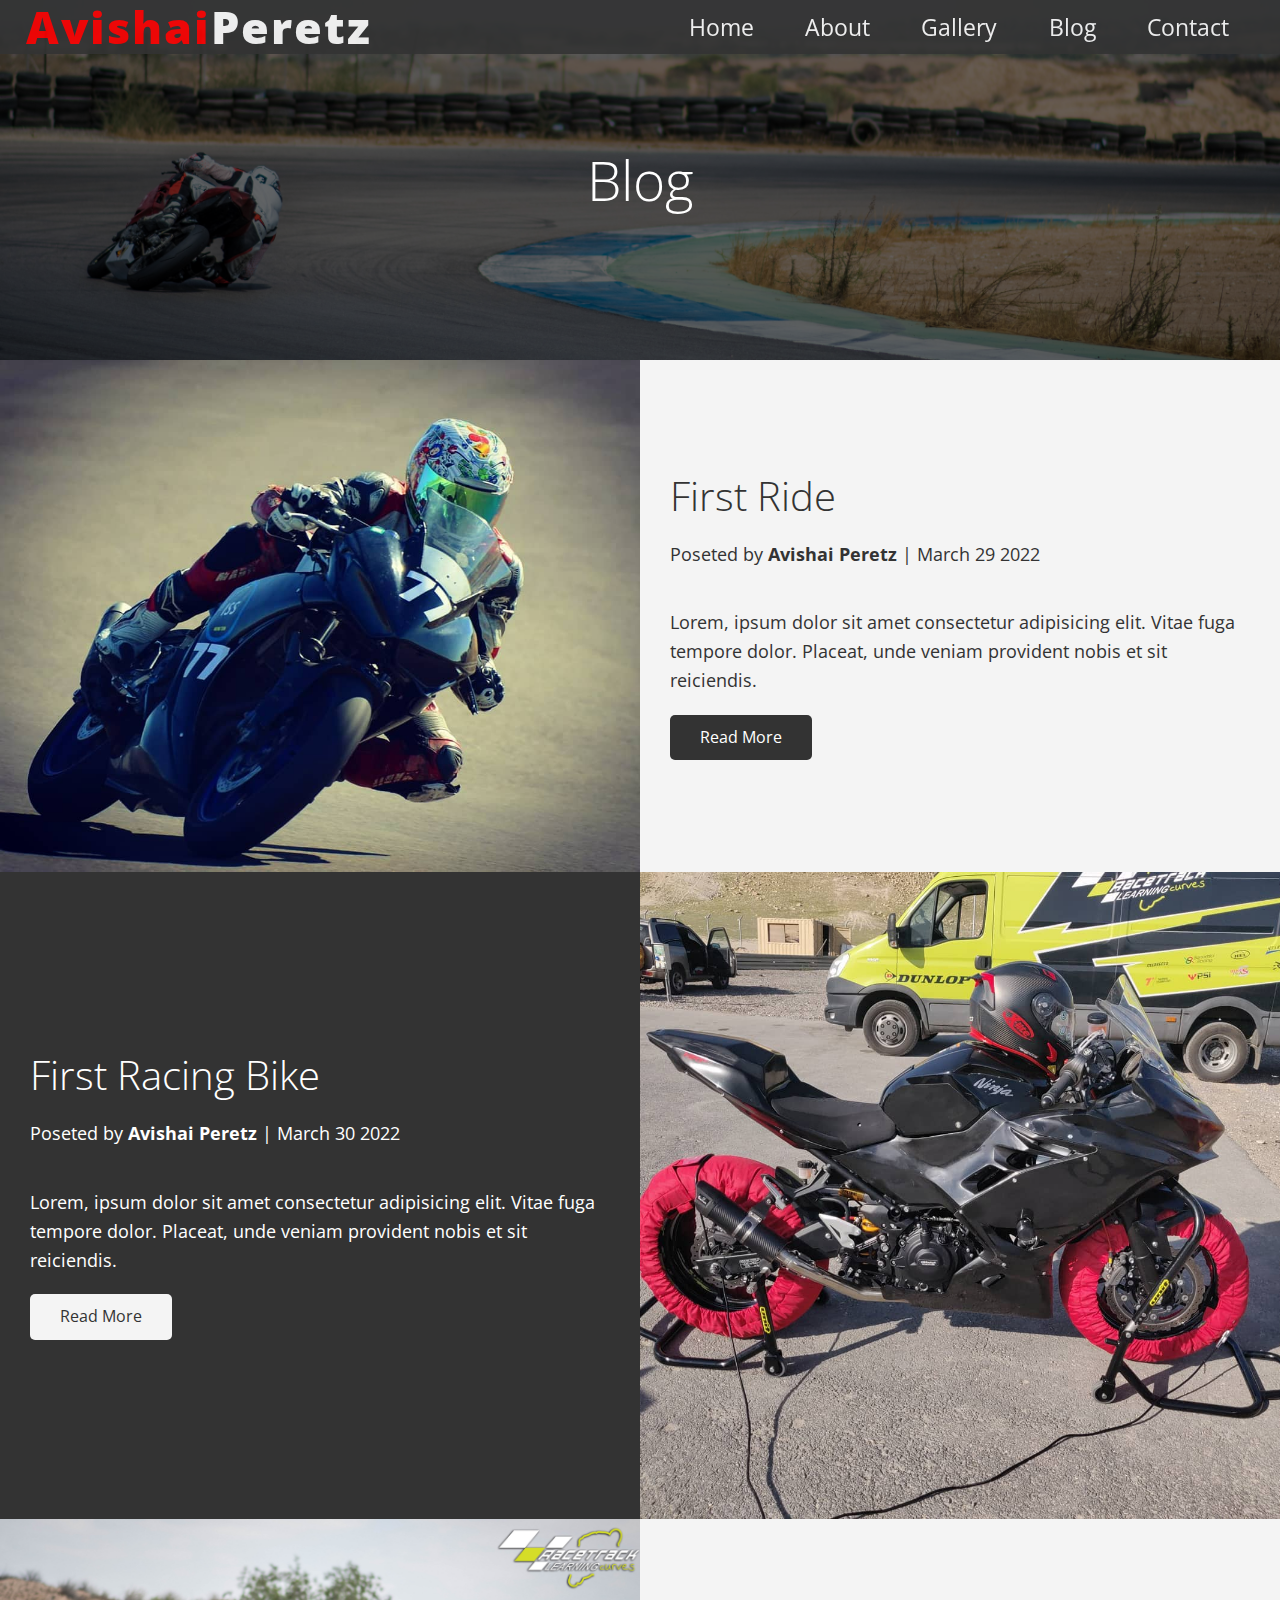
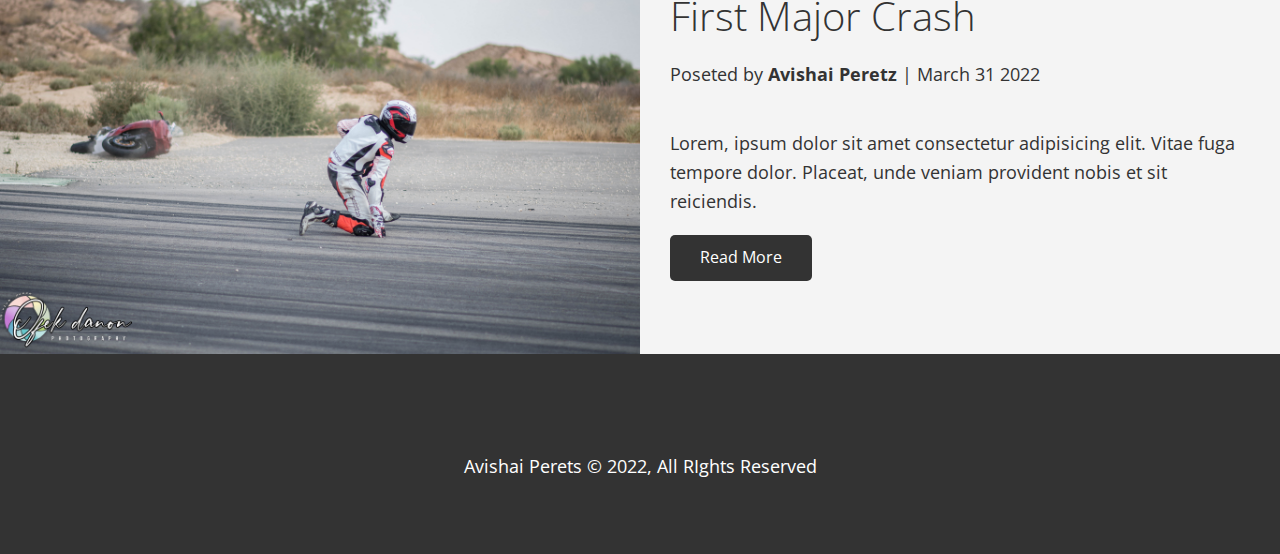
<file: blog.html>
<!DOCTYPE html>
<html lang="en">
<head>
    <meta charset="UTF-8">
    <meta http-equiv="X-UA-Compatible" content="IE=edge">
    <meta name="viewport" content="width=device-width, initial-scale=1.0">
    <link rel="stylesheet" href="https://cdnjs.cloudflare.com/ajax/libs/font-awesome/6.1.1/css/all.min.css" integrity="sha512-KfkfwYDsLkIlwQp6LFnl8zNdLGxu9YAA1QvwINks4PhcElQSvqcyVLLD9aMhXd13uQjoXtEKNosOWaZqXgel0g==" crossorigin="anonymous" referrerpolicy="no-referrer" />
    <link rel="stylesheet" href="./css/utilities.css">
    <link rel="stylesheet" href="./css/style.css">
    <link rel="shortcut icon" href="./img/home/92.jpg">
    <title>Read My Blog</title>
</head>
<body id="home">
    <header class="hero blog">
        <div id="navbar" class="navbar">
            <h1 id="logo" class="logo">
                <a class="text-white" href="./index.html"> <span id="avishai-primary" class="avishai-primary"><i class="fa-solid fa-flag-checkered"></i></i> Avishai</span>Peretz </a>
            </h1>
            <nav>
                <ul>
                    <li><a class="right-nav" href="./index.html">Home</a></li>
                    <li><a class="right-nav" href="./index.html#about">About</a></li>
                    <li><a class="right-nav" href="./index.html#gallery">Gallery</a></li>
                    <li><a class="right-nav" href="./index.html#blog">Blog</a></li>
                    <li><a class="right-nav" href="./index.html#contact">Contact</a></li>
                </ul>
                </ul>
            </nav>
        </div>

        <div class="content">
            <h1>Blog</h1>
        </div>
    </header>
    <main>
        <article class="flex-columns">
            <div class="row">
                <div class="column">
                    <div class="column-1">
                        <img src="./img/blog/blog1.jpg" alt="people">
                    </div>
                </div>                
                <div class="column">
                    <div class="column-2 bg-light">
                        <h2>First Ride</h2>
                        <p class="meta">
                            <i class="fas fa-user"></i>Poseted by <strong>Avishai Peretz</strong> | March 29 2022
                        </p>
                        <p>
                            Lorem, ipsum dolor sit amet consectetur adipisicing elit. Vitae fuga tempore dolor. Placeat, unde veniam provident nobis et sit reiciendis.
                        </p>
                        <a href="./post.html" class="btn btn-dark">
                            <i class="fas fa-chevron"></i>
                            Read More
                        </a>
                    </div>
                </div>                
            </div>
        </article>
        <article class="flex-columns flex-reverse">
            <div class="row">
                <div class="column">
                    <div class="column-1">
                        <img src="./img/blog/blog2.jpg" alt="people">
                    </div>
                </div>                
                <div class="column">
                    <div class="column-2 bg-dark">
                        <h2>First Racing Bike</h2>
                        <p class="meta">
                            <i class="fas fa-user"></i>Poseted by <strong>Avishai Peretz</strong> | March 30 2022
                        </p>
                        <p>
                            Lorem, ipsum dolor sit amet consectetur adipisicing elit. Vitae fuga tempore dolor. Placeat, unde veniam provident nobis et sit reiciendis.
                        </p>
                        <a href="./post.html" class="btn btn-light">
                            <i class="fas fa-chevron"></i>
                            Read More
                        </a>
                    </div>
                </div>                
            </div>
        </article>
        <article class="flex-columns">
            <div class="row">
                <div class="column">
                    <div class="column-1">
                        <img src="./img/blog/blog3.jpg" alt="people">
                    </div>
                </div>                
                <div class="column">
                    <div class="column-2 bg-light">
                        <h2>First Major Crash</h2>
                        <p class="meta">
                            <i class="fas fa-user"></i>Poseted by <strong>Avishai Peretz</strong> | March 31 2022
                        </p>
                        <p>
                            Lorem, ipsum dolor sit amet consectetur adipisicing elit. Vitae fuga tempore dolor. Placeat, unde veniam provident nobis et sit reiciendis.
                        </p>
                        <a href="./post.html" class="btn btn-dark">
                            <i class="fas fa-chevron"></i>
                            Read More
                        </a>
                    </div>
                </div>                
            </div>
        </article>
    </main>
    
    <footer class="footer bg-dark">
        <div class="social">
            <a href="https://www.facebook.com/AvishaiPe/" target="_blank"><i class="fab fa-facebook fa-2x"></i></a>
            <a href="https://twitter.com/aviperetz15" target="_blank"><i class="fab fa-twitter fa-2x"></i></a>
            <a href="https://www.linkedin.com/in/avishai-peretz-1828621aa/" target="_blank"><i class="fab fa-linkedin fa-2x"></i></a>
            <a href="https://www.instagram.com/avishai.peretz/" target="_blank"><i class="fab fa-instagram fa-2x"></i></a>
        </div>
        <p>Avishai Perets © 2022, All RIghts Reserved</p>
    </footer>
    <script>
        const logo = document.getElementById('avishai-primary');
        const navbar = document.getElementById('navbar');
        let scrolled = false;

            window.onscroll = function() {
                if (window.pageYOffset> 100) {
                    (logo.classList.add('avishai-secondary') , navbar.classList.remove('top'));
                    if(!scrolled) { ( (navbar.style.transform = 'translateY(-70px)') , (logo.style.transform = 'translateY(0)') );
                }
                setTimeout(function() {
                    ( (navbar.style.transform = 'translateY(0)') , (logo.style.transform = 'translateY(-70px)') );
                    scrolled = true;
                }, 200);
                } 
                else {
                    (logo.classList.remove('avishai-secondary') , navbar.classList.add('top'));
                    scrolled = false;
                }
            }
    </script>
</body>
</html>
</file>
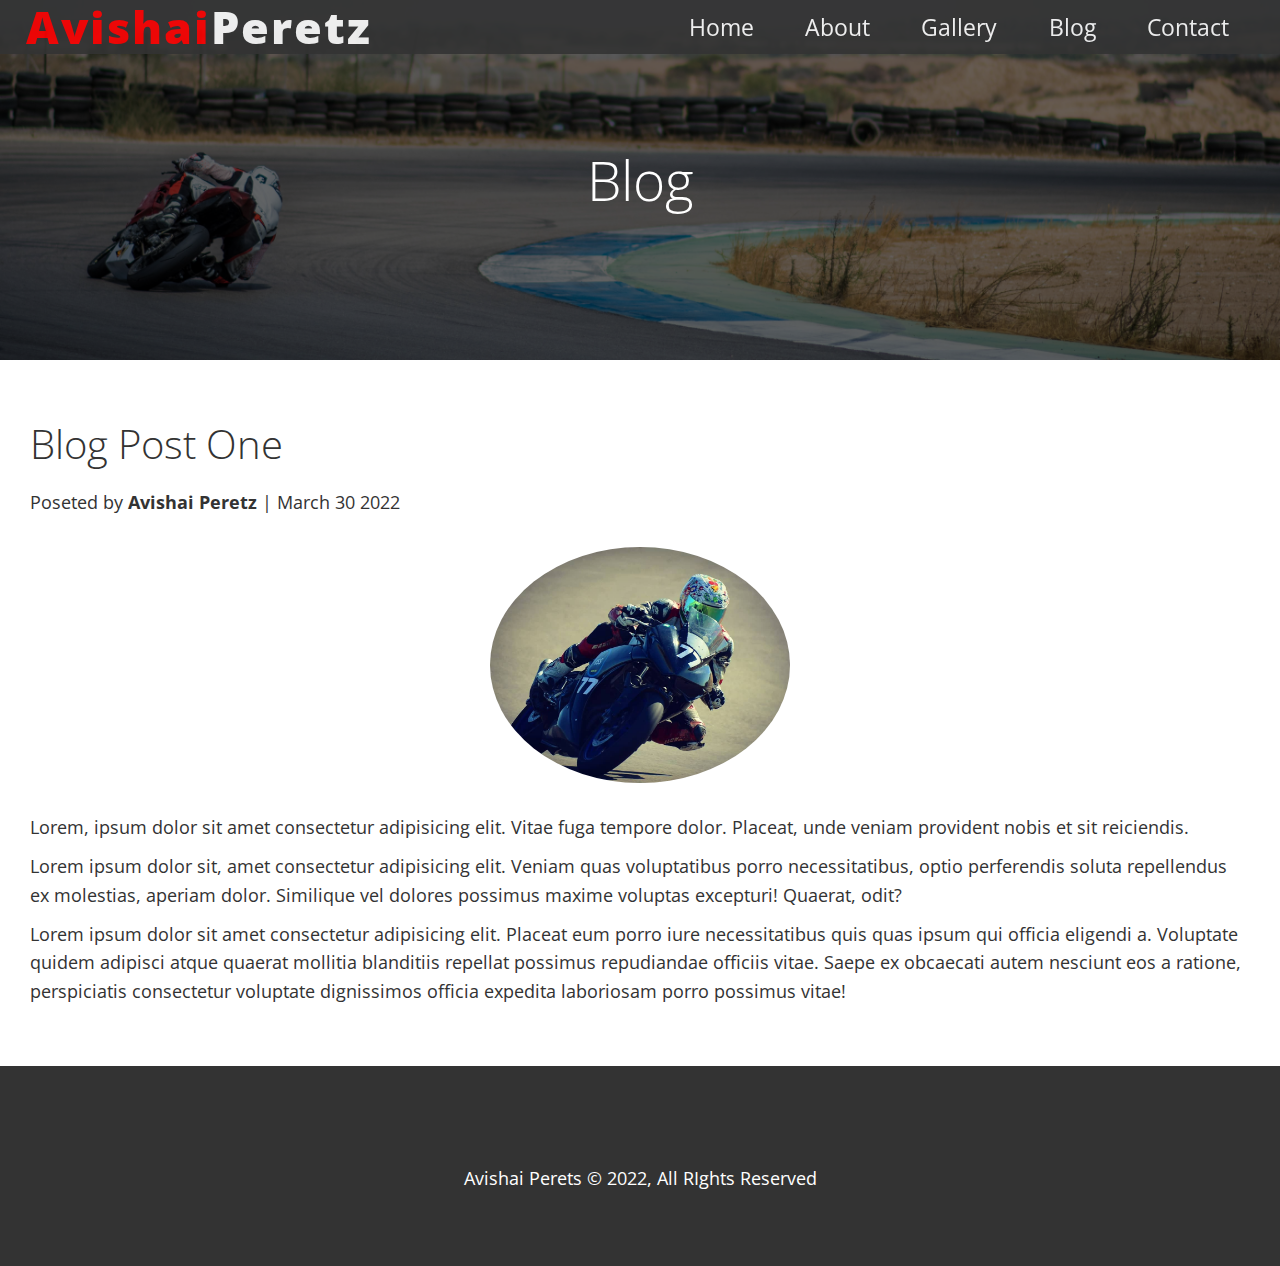
<file: post.html>
<!DOCTYPE html>
<html lang="en">
<head>
    <meta charset="UTF-8">
    <meta http-equiv="X-UA-Compatible" content="IE=edge">
    <meta name="viewport" content="width=device-width, initial-scale=1.0">
    <link rel="stylesheet" href="https://cdnjs.cloudflare.com/ajax/libs/font-awesome/6.1.1/css/all.min.css" integrity="sha512-KfkfwYDsLkIlwQp6LFnl8zNdLGxu9YAA1QvwINks4PhcElQSvqcyVLLD9aMhXd13uQjoXtEKNosOWaZqXgel0g==" crossorigin="anonymous" referrerpolicy="no-referrer" />
    <link rel="stylesheet" href="./css/utilities.css">
    <link rel="stylesheet" href="./css/style.css">
    <link rel="shortcut icon" href="./img/home/92.jpg">
    <title>Posts</title>
</head>
<body id="home">
    <header class="hero blog">
        <div id="navbar" class="navbar">
            <h1 id="logo" class="logo">
                <a class="text-white" href="/index.html"> <span id="avishai-primary" class="avishai-primary"><i class="fa-solid fa-flag-checkered"></i></i> Avishai</span>Peretz </a>
            </h1>
            <nav>
                <ul>
                    <li><a class="right-nav" href="./index.html">Home</a></li>
                    <li><a class="right-nav" href="./index.html#about">About</a></li>
                    <li><a class="right-nav" href="./index.html#gallery">Gallery</a></li>
                    <li><a class="right-nav" href="./index.html#blog">Blog</a></li>
                    <li><a class="right-nav" href="./index.html#contact">Contact</a></li>
                </ul>
            </nav>
        </div>

        <div class="content">
            <h1>Blog</h1>
        </div>
    </header>
    <main>
       <section class="post">
           <h2>Blog Post One</h2>
           <p class="meta">
            <i class="fas fa-user"></i>Poseted by <strong>Avishai Peretz</strong> | March 30 2022
            </p>
            <img src="./img/blog/blog1.jpg" alt="">
            <p>
            Lorem, ipsum dolor sit amet consectetur adipisicing elit. Vitae fuga tempore dolor. Placeat, unde veniam provident nobis et sit reiciendis.
            </p>
            <p>
                Lorem ipsum dolor sit, amet consectetur adipisicing elit. Veniam quas voluptatibus porro necessitatibus, optio perferendis soluta repellendus ex molestias, aperiam dolor. Similique vel dolores possimus maxime voluptas excepturi! Quaerat, odit?
            </p>
            <p>Lorem ipsum dolor sit amet consectetur adipisicing elit. Placeat eum porro iure necessitatibus quis quas ipsum qui officia eligendi a. Voluptate quidem adipisci atque quaerat mollitia blanditiis repellat possimus repudiandae officiis vitae. Saepe ex obcaecati autem nesciunt eos a ratione, perspiciatis consectetur voluptate dignissimos officia expedita laboriosam porro possimus vitae!</p>
       </section>
    </main>
    
    <footer class="footer bg-dark">
        <div class="social">
            <a href="https://www.facebook.com/AvishaiPe/" target="_blank"><i class="fab fa-facebook fa-2x"></i></a>
            <a href="https://twitter.com/aviperetz15" target="_blank"><i class="fab fa-twitter fa-2x"></i></a>
            <a href="https://www.linkedin.com/in/avishai-peretz-1828621aa/" target="_blank"><i class="fab fa-linkedin fa-2x"></i></a>
            <a href="https://www.instagram.com/avishai.peretz/" target="_blank"><i class="fab fa-instagram fa-2x"></i></a>
        </div>
        <p>Avishai Perets © 2022, All RIghts Reserved</p>
    </footer>
    <script>
        const logo = document.getElementById('avishai-primary');
        const navbar = document.getElementById('navbar');
        let scrolled = false;

            window.onscroll = function() {
                if (window.pageYOffset> 100) {
                    (logo.classList.add('avishai-secondary') , navbar.classList.remove('top'));
                    if(!scrolled) { ( (navbar.style.transform = 'translateY(-70px)') , (logo.style.transform = 'translateY(0)') );
                }
                setTimeout(function() {
                    ( (navbar.style.transform = 'translateY(0)') , (logo.style.transform = 'translateY(-70px)') );
                    scrolled = true;
                }, 200);
                } 
                else {
                    (logo.classList.remove('avishai-secondary') , navbar.classList.add('top'));
                    scrolled = false;
                }
            }
    </script>
</body>
</html>
</file>
<file: css/utilities.css>
/* Text colors */
.text-primary {
    color: #550000;
}
.avishai-primary {
    color: #550000;
    letter-spacing: 2px;
}

.text-secondary {
    color: #000770;
}

.avishai-secondary {
    color: red;
    transition: 1s;
}

.text-white {
    color: #fff;
    letter-spacing: 2px;
}

/* Buttuom */
.btn {
    cursor: pointer;
    display: inline-block;
    padding: 10px 30px;
    color: #fff;
    background-color: #550000;
    border: none;
    border-radius: 5px;
}

.btn:hover {
    opacity: 0.9;
}

.btn-primary, .bg-primary {
   background: #550000;
   color: #fff;
}
.btn-secondary, .bg-secondary {
   background: #000770;
   color: #fff;
}
.btn-dark, .bg-dark {
   background: #333;
   color: #fff;
}
.btn-light, .bg-light {
   background: #f4f4f4;
   color: #333;
}
.btn-outline {
    background: transparent;
    border: 1px solid #fff;
}

/* Flex Items */

.flex-items {
    display:flex;
    align-items: center;
    justify-content: space-evenly;
    text-align: center;
    height: 100%;
}

.flex-items > div {
    padding: 20px;
}

/* Flex Columns */
.flex-columns.flex-reverse .row {
    flex-direction: row-reverse;
}

.flex-columns .row {
    display: flex;
    flex-direction: row;
    flex-wrap: wrap;
    width: 100%;
}

.flex-columns .column {
    display: flex;
    flex-direction: column;
    flex-basis: 100%;
    flex: 1;
}

.flex-columns .column .column-1, 
.flex-columns .column .column-2 {
    height: 100%;
}

.flex-columns img {
    width: 100%;
    height: 100%;
    object-fit: cover;
}

.flex-columns .column-2 {
    display: flex;
    flex-direction: column;
    align-items: flex-start;
    justify-content: center;
    padding: 30px;
}

.flex-columns h2 {
    font-size: 40px;
    font-weight: 10px;
}

.flex-columns p {
    margin: 20px 0;
}

/* Section header */
.section-header {
    padding: 30px;
    display: flex;
    flex-direction: column;
    align-items: center;
    justify-content: center;
    text-align: center;
}

.section-header h2 {
    font-size: 40px;
    margin: 20px 0;
}

.section-padding {
    padding: 20px 20px 40px;
}
/* Flex Grid */
.flex-grid .row {
    display: flex;
    flex-wrap: wrap;
    padding: 0 4px;
}

.flex-grid .column {
    flex: 25%;
    max-width: 25%;
    padding: 0 4px;
}

/* #mechanic img {
    display: block;
    object-fit: cover;
    height: 315px;
    width: 315px;
} */
</file>
<file: css/style.css>
@import url('https://fonts.googleapis.com/css2?family=Open+Sans:wght@300;400&display=swap');

* {
    box-sizing: border-box;
    padding: 0;
    margin: 0;
}

body {
    font-family: 'Open Sans', sans-serif;
    background: #fff;
    color: #333;
    line-height: 1.6;
    width: 100%;
}

ul {
    list-style: none;
}

a {
    color: #333;
    text-decoration: none;
}

h1, h2 {
    font-weight: 300;
    line-height: 1.2;
}

h1 {
    font-size: 5.7vh;
}

h2{
    font-size: 4vh;
}

p {
    font-size: 2vh;
    margin: 10px 0;
}

img {
    width: 100%;
}

/* Navbar */
.navbar {
    display: flex;
    align-items: center;
    justify-content: space-between;
    background-color: #333 ;
    color: #fff;
    opacity: 0.9;
    width: 100%;
    height: 5vh;
    min-height: 6vh;
    position: fixed;
    top: 0;
    padding: 0px;
    transition: 0.5s;
/*     box-shadow: 0px 0px 10px 8px #333; */
}

#navbar:hover {
    background-color: #333 ;
/*     box-shadow: 0px 0px 10px 8px #333; */
}

#navbar:hover > .logo a .avishai-primary {
    color: red;
    transition: 1s;
}

.navbar.top {
    background: transparent;
    margin: 0;
    box-shadow: none;
    transition: 1s;
    
}

.navbar, .navbar .right-nav {
    font-size: 2.5vh;
    color: #fff;
    padding: 0.5vh 2vw;
    margin: 0px;
}

.navbar .right-nav:hover {
    border-bottom: #550000 3px solid;
    transition: .2s;
}

.navbar ul {
    display: flex;
}

.navbar .logo {
    font-size: 5vh;
    font-weight: 800;
}

/* Header */
.hero {
    background: url('../img/home/showcase.jpg') no-repeat center center/cover;
    height: 100vh;
    position: relative;
    color: #fff;
}

.hero .content {
    display: flex;
    flex-direction: column;
    align-items: center;
    justify-content: center;
    text-align: center;
    height: 100%;
    padding: 0 20px;
}

.hero .content h1 {
    font-size: 55px;
}

.hero .content p {
    font-size: 23px;
    max-width: 600px;
    margin: 20px 0px 30px ;
}

.hero::before {
    content: '';
    position: absolute;
    top: 0;
    left: 0;
    width: 100%;
    height: 100%;
    background: rgba(0, 0, 0, 0.6);
}

.hero * {
    z-index: 10;
}

.hero.blog {
    background: url("../img/home/blog.jpg") no-repeat center 65%/cover;
    height: 40vh;
}


/* Icons */
.icons {
    padding: 30px;
}

.icons h3 {
    font-weight: bold;
    margin-bottom: 15px;
}

.icons i {
    background-color: #550000;
    color: #fff;
    padding: 1rem;
    border-radius: 50%;
    margin-bottom: 15px;
}

.gallery img {
    height: 50vh;
    object-fit: cover;
    
}
.gallery img:hover {
    opacity: 0.7;
}
.team {
    width: 90vw;
    height: 100%;
}

.team img {
    border-radius: 50%;
}

/* Callback Form */
.callback-form {
    width: 100%;
    padding: 20px 0;
}

.callback-form label {
    display: block;
    margin-bottom: 5px;
}

.callback-form .form-control {
    margin-bottom: 15px;
}

.callback-form input {
    width: 100%;
    padding:  4px;
    height: 40px;
    border: #f5f5f5 1px solid;
}

.callback-form input:focus {
    outline-color: #550000;
}

.callback-form .btn {
    padding: 12px 0;
    margin-top: 20px;
}

/* Post */
.post {
    padding: 50px 30px;
}

.post h2 {
    font-size: 40px;
    margin-bottom: 20px;
    padding-top: 10px;
    border-bottom: #ccc solide 1px;
}

.post .meta {
    margin-bottom: 30px;
}

.post img {
    width: 300px;
    border-radius: 50%;
    display: block;
    margin: 0 auto 30px;
}
/* Footer */
.footer {
    display: flex;
    flex-direction: column;
    align-items: center;
    justify-content: center;
    align-items: center;
    height: 200px;
}

.footer a {
    color: #fff;
}
.footer a:hover {
    color: #550000;
}

.footer .social >* {margin-right: 30px;}

/* Mobile */
@media (max-width: 996px) {
    .navbar {
        flex-direction: column;
        height: 120px;
        padding: 20px;
    }
    .navbar .right-nav {
        padding: 10px 10px;
        margin: 0;
    }

    .flex-items {
        flex-direction: column;
        object-fit: contain;
    }

    .flex-columns .column, .flex-grid .column {
        flex: 100%;
        max-width: 100%;
    }

    .team img {
        width: 70%;
    }
    
    

}
</file>
